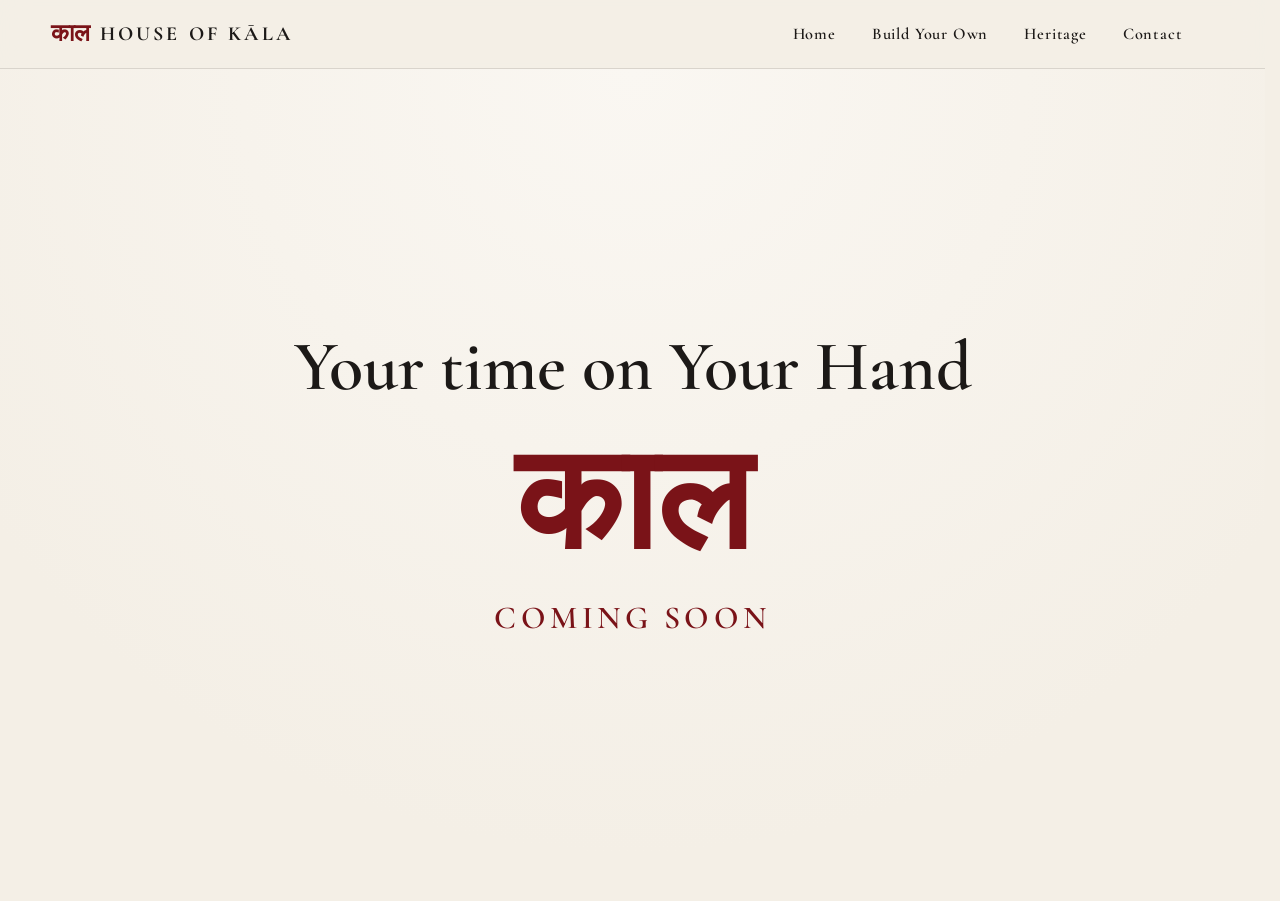
<file: byo.html>
<!DOCTYPE html>
<html lang="en">
<head>
  <meta charset="UTF-8" />
  <meta name="viewport" content="width=device-width, initial-scale=1.0" />
  <title>Build Your Own — House of Kāla</title>
  <!-- Favicon & Mobile Home Screen Icons -->
  <link rel="icon" type="image/jpeg" href="images/favicon.jpg" />
  <!-- Universal Editorial Serif Font: Cormorant Garamond -->
  <link rel="preconnect" href="https://fonts.googleapis.com">
  <link rel="preconnect" href="https://fonts.gstatic.com" crossorigin>
  <link href="https://fonts.googleapis.com/css2?family=Cormorant+Garamond:ital,wght@0,400;0,500;0,600;0,700;1,400;1,600&display=swap" rel="stylesheet">
  <link rel="stylesheet" href="styles.css" />
</head>
<body>

  <!-- Navigation Header -->
  <header class="site-header" id="siteHeader">
    <div class="nav-container">
      <a href="index.html" class="brand-logo">
        <span class="devanagari">काल</span>
        <span class="brand-title">HOUSE OF KĀLA</span>
      </a>

      <nav class="main-nav" aria-label="Primary Navigation">
        <ul class="nav-list">
          <li class="nav-item"><a href="index.html" class="nav-link">Home</a></li>
          <li class="nav-item"><a href="byo.html" class="nav-link" aria-current="page">Build Your Own</a></li>
          <li class="nav-item"><a href="heritage.html" class="nav-link">Heritage</a></li>
          <li class="nav-item"><a href="index.html?contact=inquiry" class="nav-link">Contact</a></li>
        </ul>
      </nav>

      <div class="nav-actions">
        <button type="button" class="mobile-menu-btn" id="mobileMenuBtn" aria-label="Toggle Menu" aria-expanded="false" aria-controls="megaMenu">
          <span></span>
          <span></span>
        </button>
      </div>
    </div>

    <!-- Mobile Navigation Dropdown -->
    <div class="mega-menu" id="megaMenu">
      <div class="mega-menu-inner">
        <div class="mega-col primary-col">
          <span class="mega-label">Navigate</span>
          <ul class="mega-page-list">
            <li><a href="index.html" class="mega-page-link">Home</a></li>
            <li><a href="byo.html" class="mega-page-link" aria-current="page">Build Your Own</a></li>
            <li><a href="heritage.html" class="mega-page-link">Heritage</a></li>
            <li><a href="index.html?contact=inquiry" class="mega-page-link">Contact</a></li>
          </ul>
        </div>
      </div>
    </div>
  </header>

  <div class="menu-backdrop" id="menuBackdrop"></div>

  <!-- Main Build Your Own Statement -->
  <main class="byo-page">
    <h1 class="byo-headline">Your time on Your Hand</h1>
    <div class="byo-hindi-mark" aria-label="Kala in Devanagari">काल</div>
    <p class="byo-coming-soon">Coming Soon</p>
  </main>

  <script src="inquiry.js"></script>
</body>
</html>
</file>
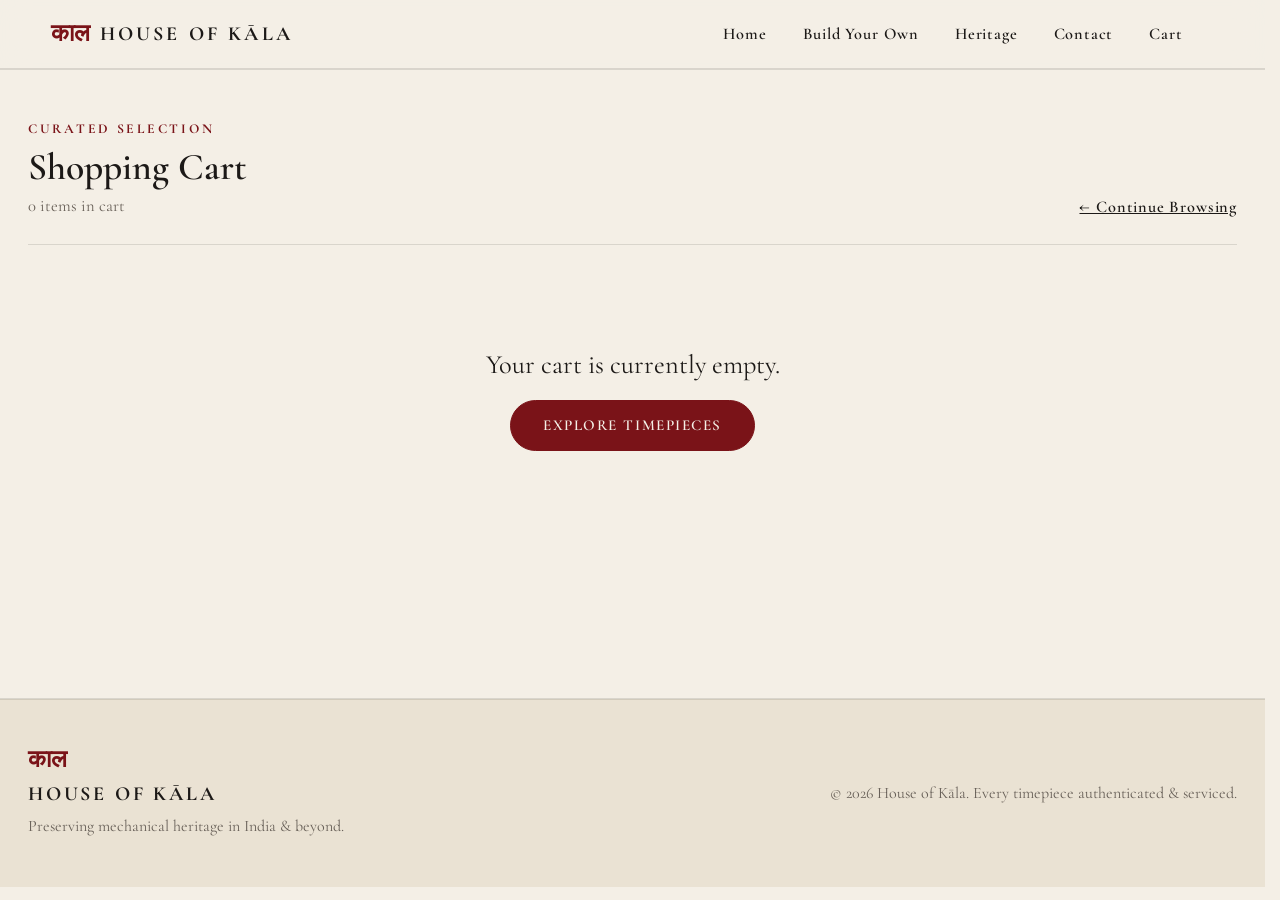
<file: cart.html>
<!DOCTYPE html>
<html lang="en">
<head>
  <meta charset="UTF-8" />
  <meta name="viewport" content="width=device-width, initial-scale=1.0" />
  <title>Your Cart — House of Kāla</title>
  <link rel="icon" type="image/jpeg" href="images/favicon.jpg" />
  <link rel="preconnect" href="https://fonts.googleapis.com">
  <link rel="preconnect" href="https://fonts.gstatic.com" crossorigin>
  <link href="https://fonts.googleapis.com/css2?family=Cormorant+Garamond:ital,wght@0,400;0,500;0,600;0,700;1,400;1,600&display=swap" rel="stylesheet">
  <link rel="stylesheet" href="styles.css" />
</head>
<body>

  <!-- Navigation Header -->
  <header class="site-header" id="siteHeader">
    <div class="nav-container">
      <a href="index.html" class="brand-logo">
        <span class="devanagari">काल</span>
        <span class="brand-title">HOUSE OF KĀLA</span>
      </a>

      <nav class="main-nav" aria-label="Primary Navigation">
        <ul class="nav-list">
          <li class="nav-item"><a href="index.html#catalog" class="nav-link">Home</a></li>
          <li class="nav-item"><a href="byo.html" class="nav-link">Build Your Own</a></li>
          <li class="nav-item"><a href="heritage.html" class="nav-link">Heritage</a></li>
          <li class="nav-item"><button type="button" class="nav-link" onclick="openInquiryModal({ sourceType: 'inquiry' })">Contact</button></li>
          <li class="nav-item">
            <a href="cart.html" class="nav-link active" aria-current="page" id="navCartLink">Cart</a>
          </li>
        </ul>
      </nav>

      <div class="nav-actions">
        <a href="cart.html" class="mobile-cart-pill" id="mobileCartPill" aria-label="View Cart">Cart</a>
        <button type="button" class="mobile-menu-btn" id="mobileMenuBtn" aria-label="Toggle Menu" aria-expanded="false" aria-controls="megaMenu">
          <span></span>
          <span></span>
        </button>
      </div>
    </div>

    <!-- Mobile Navigation Dropdown -->
    <div class="mega-menu" id="megaMenu">
      <div class="mega-menu-inner">
        <div class="mega-col primary-col">
          <span class="mega-label">Navigate</span>
          <ul class="mega-page-list">
            <li><a href="index.html#catalog" class="mega-page-link" onclick="closeMenu()">Archive</a></li>
            <li><a href="byo.html" class="mega-page-link" onclick="closeMenu()">Build Your Own</a></li>
            <li><a href="heritage.html" class="mega-page-link" onclick="closeMenu()">Heritage</a></li>
            <li><button type="button" class="mega-page-link" onclick="closeMenu(); openInquiryModal({ sourceType: 'inquiry' });">Contact</button></li>
          </ul>
        </div>
      </div>
    </div>
  </header>

  <div class="menu-backdrop" id="menuBackdrop"></div>

  <!-- Main Cart Section -->
  <main class="catalog-section cart-main">
    <div class="catalog-header">
      <div>
        <p class="hero-eyebrow cart-eyebrow">CURATED SELECTION</p>
        <h1 class="section-title">Shopping Cart</h1>
        <p class="item-count" id="cartItemSummary">0 items in cart</p>
      </div>
      <div>
        <a href="index.html#catalog" class="nav-link cart-back-link">← Continue Browsing</a>
      </div>
    </div>

    <div id="cartItemsContainer" class="watch-grid"></div>

    <section id="cartSummaryPanel" class="cart-summary-panel" style="display: none;">
      <div class="cart-summary-bar">
        <div>
          <p class="card-meta cart-subtotal-label">Estimated Subtotal (Including Strap Add-Ons)</p>
          <p class="card-price cart-subtotal" id="cartSubtotalDisplay">₹0 • $0</p>
        </div>
        <div class="cart-summary-actions">
          <button type="button" class="nav-link cart-clear-btn" onclick="clearHouseOfKalaCart()">
            Clear Cart
          </button>
          <a href="checkout.html" class="btn-primary">Proceed to Checkout</a>
        </div>
      </div>
    </section>
  </main>

  <!-- SHARED INQUIRY MODAL -->
  <div class="inquiry-modal-backdrop" id="inquiryModalBackdrop" aria-hidden="true">
    <div class="inquiry-modal-card" role="dialog" aria-modal="true" aria-labelledby="inquiryModalTitle">
      <div class="modal-top-bar">
        <button type="button" class="modal-close-btn" id="closeInquiryModalBtn" aria-label="Close contact form">
          <svg viewBox="0 0 24 24" aria-hidden="true">
            <path d="M18 6L6 18M6 6l12 12" />
          </svg>
        </button>
      </div>

      <span class="inquiry-eyebrow" id="inquiryEyebrow">HOUSE OF KĀLA</span>
      <h2 class="inquiry-title" id="inquiryModalTitle">Get in Touch</h2>
      <p class="inquiry-subtitle" id="inquirySubtitle">Share your details and preferred way to connect.</p>

      <form class="inquiry-form" id="inquiryForm">
        <input type="hidden" id="inquirySourceType" name="sourceType" value="inquiry" />
        <input type="hidden" id="inquiryProductId" name="productId" value="" />
        <input type="hidden" id="inquiryProductBrand" name="productBrand" value="" />
        <input type="hidden" id="inquiryProductName" name="productName" value="" />
        <input type="hidden" id="inquiryProductSpecs" name="productSpecs" value="" />

        <div class="inquiry-field">
          <label for="clientName">Name</label>
          <input type="text" id="clientName" name="name" required placeholder="Your full name" />
        </div>

        <div class="inquiry-field">
          <label for="clientEmail">Email</label>
          <input type="email" id="clientEmail" name="email" placeholder="you@example.com" />
        </div>

        <div class="inquiry-field">
          <label for="preferredContact">Preferred Method of Contact</label>
          <select id="preferredContact" name="preferredContact" required>
            <option value="Email">Email</option>
            <option value="Phone Call">Phone Call</option>
            <option value="WhatsApp">WhatsApp</option>
          </select>
        </div>

        <div class="inquiry-field">
          <label for="contactHandle">Phone / WhatsApp Number</label>
          <input type="tel" id="contactHandle" name="phone" placeholder="+91 98765 43210" />
        </div>

        <div class="inquiry-field">
          <label for="clientMessage">Note or Question (Optional)</label>
          <textarea id="clientMessage" name="message" placeholder="Anything else you'd like to share..."></textarea>
        </div>

        <p class="inquiry-error" id="inquiryContactError" role="alert" style="display: none;"></p>

        <button type="submit" class="btn-primary inquiry-submit-btn">Send Inquiry</button>
      </form>

      <div class="inquiry-confirmation" id="inquiryConfirmation" style="display: none;">
        <h3>Inquiry Noted</h3>
        <p id="inquiryConfirmationText">Thank you—we have captured your request and will reach out via your preferred channel.</p>
        <button type="button" class="btn-primary" id="inquiryDoneBtn">Done</button>
      </div>
    </div>
  </div>

  <!-- Footer -->
  <footer class="site-footer">
    <div class="footer-inner">
      <div class="footer-brand">
        <span class="devanagari">काल</span>
        <h3>HOUSE OF KĀLA</h3>
        <p>Preserving mechanical heritage in India &amp; beyond.</p>
      </div>
      <div class="footer-note">
        <p>&copy; 2026 House of Kāla. Every timepiece authenticated &amp; serviced.</p>
      </div>
    </div>
  </footer>

  <script src="cart.js"></script>
  <script src="inquiry.js"></script>
</body>
</html>
</file>
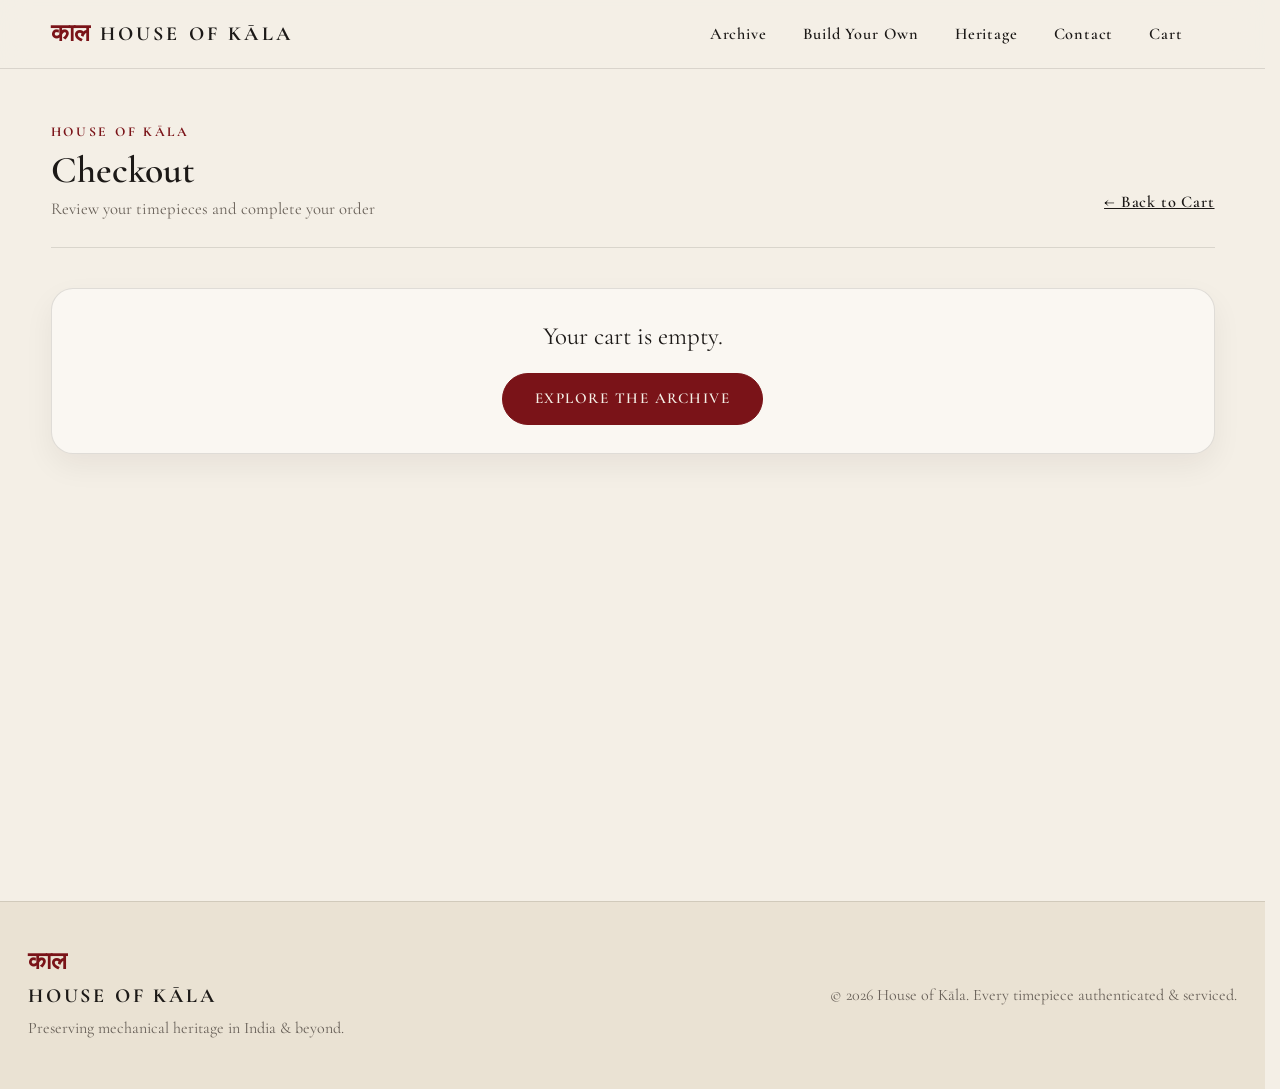
<file: checkout.html>
<!DOCTYPE html>
<html lang="en">
<head>
  <meta charset="UTF-8" />
  <meta name="viewport" content="width=device-width, initial-scale=1.0" />
  <title>Checkout — House of Kāla</title>
  <link rel="icon" type="image/jpeg" href="images/favicon.jpg" />
  <link rel="preconnect" href="https://fonts.googleapis.com">
  <link rel="preconnect" href="https://fonts.gstatic.com" crossorigin>
  <link href="https://fonts.googleapis.com/css2?family=Cormorant+Garamond:ital,wght@0,400;0,500;0,600;0,700;1,400;1,600&display=swap" rel="stylesheet">
  <link rel="stylesheet" href="styles.css" />
  <!-- Razorpay Checkout SDK -->
  <script src="https://checkout.razorpay.com/v1/checkout.js" async></script>
</head>
<body>

  <!-- Navigation Header -->
  <header class="site-header" id="siteHeader">
    <div class="nav-container">
      <a href="index.html" class="brand-logo">
        <span class="devanagari">काल</span>
        <span class="brand-title">HOUSE OF KĀLA</span>
      </a>

      <nav class="main-nav" aria-label="Primary Navigation">
        <ul class="nav-list">
          <li class="nav-item"><a href="index.html#catalog" class="nav-link">Archive</a></li>
          <li class="nav-item"><a href="byo.html" class="nav-link">Build Your Own</a></li>
          <li class="nav-item"><a href="heritage.html" class="nav-link">Heritage</a></li>
          <li class="nav-item"><button type="button" class="nav-link" onclick="openInquiryModal({ sourceType: 'inquiry' })">Contact</button></li>
          <li class="nav-item">
            <a href="cart.html" class="nav-link" id="navCartLink">Cart</a>
          </li>
        </ul>
      </nav>

      <div class="nav-actions">
        <a href="cart.html" class="mobile-cart-pill" id="mobileCartPill" aria-label="View Cart">Cart</a>
        <button type="button" class="mobile-menu-btn" id="mobileMenuBtn" aria-label="Toggle Menu" aria-expanded="false" aria-controls="megaMenu">
          <span></span>
          <span></span>
        </button>
      </div>
    </div>

    <!-- Mobile Navigation Dropdown -->
    <div class="mega-menu" id="megaMenu">
      <div class="mega-menu-inner">
        <div class="mega-col primary-col">
          <span class="mega-label">Navigate</span>
          <ul class="mega-page-list">
            <li><a href="index.html#catalog" class="mega-page-link" onclick="closeMenu()">Archive</a></li>
            <li><a href="cart.html" class="mega-page-link" id="mobileMenuCartLink" onclick="closeMenu()">Cart</a></li>
            <li><a href="byo.html" class="mega-page-link" onclick="closeMenu()">Build Your Own</a></li>
            <li><a href="heritage.html" class="mega-page-link" onclick="closeMenu()">Heritage</a></li>
            <li><button type="button" class="mega-page-link" onclick="closeMenu(); openInquiryModal({ sourceType: 'inquiry' });">Contact</button></li>
          </ul>
        </div>
      </div>
    </div>
  </header>

  <div class="menu-backdrop" id="menuBackdrop"></div>

  <!-- Main Checkout Section -->
  <main class="checkout-main">
    <div class="checkout-header">
      <div>
        <p class="hero-eyebrow checkout-eyebrow">HOUSE OF KĀLA</p>
        <h1 class="checkout-title">Checkout</h1>
        <p class="checkout-subtitle" id="checkoutSubtitle">Review your timepieces and complete your order</p>
      </div>
      <div>
        <a href="cart.html" class="checkout-back-link">← Back to Cart</a>
      </div>
    </div>

    <div id="checkoutEmptyState" class="checkout-panel checkout-empty-state" style="display: none;">
      <p class="checkout-empty-text">Your cart is empty.</p>
      <a href="index.html#catalog" class="btn-primary">Explore The Archive</a>
    </div>

    <div id="checkoutContentGrid" class="checkout-layout">
      <!-- Left: Shipping & Contact Form -->
      <section class="checkout-panel">
        <h2 class="checkout-panel-title">Delivery &amp; Client Details</h2>
        <p class="checkout-panel-subtitle">We confirm dispatch and tracking directly with you after payment.</p>

        <form id="checkoutForm" class="inquiry-form">
          <div class="checkout-form-grid">
            <div class="inquiry-field">
              <label for="checkoutName">Full Name</label>
              <input type="text" id="checkoutName" name="name" required placeholder="Your full name" />
            </div>

            <div class="inquiry-field">
              <label for="checkoutEmail">Email Address</label>
              <input type="email" id="checkoutEmail" name="email" required placeholder="you@example.com" />
            </div>

            <div class="inquiry-field">
              <label for="checkoutPhone">Phone / WhatsApp</label>
              <input type="tel" id="checkoutPhone" name="phone" required placeholder="+91 98765 43210" />
            </div>

            <div class="inquiry-field">
              <label for="checkoutCountry">Country / Region</label>
              <input type="text" id="checkoutCountry" name="country" required value="India" placeholder="Country" />
            </div>

            <div class="inquiry-field checkout-field-full">
              <label for="checkoutAddress">Street Address &amp; Landmark</label>
              <input type="text" id="checkoutAddress" name="address" required placeholder="House / Flat, Street, Area" />
            </div>

            <div class="inquiry-field">
              <label for="checkoutCity">City</label>
              <input type="text" id="checkoutCity" name="city" required placeholder="City" />
            </div>

            <div class="inquiry-field">
              <label for="checkoutPostal">Postal / PIN Code</label>
              <input type="text" id="checkoutPostal" name="postal" required placeholder="PIN / ZIP code" />
            </div>

            <div class="inquiry-field checkout-field-full">
              <label for="checkoutNotes">Wrist Size or Strap Note (Optional)</label>
              <textarea id="checkoutNotes" name="notes" placeholder="Any sizing or delivery instructions..."></textarea>
            </div>
          </div>

          <p class="checkout-status-msg" id="checkoutStatusMsg" role="alert" style="display: none;"></p>

          <button type="submit" class="btn-primary inquiry-submit-btn" id="placeOrderBtn">
            Continue to Payment
          </button>
        </form>
      </section>

      <!-- Right: Order Summary -->
      <aside class="checkout-panel">
        <h2 class="checkout-panel-title">Order Summary</h2>
        <p class="checkout-panel-subtitle" id="checkoutItemCount">0 items</p>

        <div id="checkoutItemsList" class="checkout-items-list"></div>

        <div class="checkout-totals">
          <div class="checkout-total-row">
            <span>Subtotal</span>
            <span id="checkoutSubtotal">₹0 • $0</span>
          </div>
          <div class="checkout-total-row">
            <span>Insured Dispatch</span>
            <span>Included</span>
          </div>
          <div class="checkout-total-row final">
            <span>Total</span>
            <span id="checkoutTotal">₹0 • $0</span>
          </div>
        </div>
      </aside>
    </div>

    <!-- Order Confirmation View -->
    <section id="checkoutSuccessPanel" class="checkout-panel checkout-success-box" style="display: none;">
      <p class="hero-eyebrow checkout-eyebrow">ORDER CONFIRMED</p>
      <h2>Thank You for Your Order</h2>
      <p id="checkoutSuccessDetails" class="checkout-success-details"></p>
      <a href="index.html#catalog" class="btn-primary">Return to Archive</a>
    </section>
  </main>

  <!-- SHARED INQUIRY MODAL -->
  <div class="inquiry-modal-backdrop" id="inquiryModalBackdrop" aria-hidden="true">
    <div class="inquiry-modal-card" role="dialog" aria-modal="true" aria-labelledby="inquiryModalTitle">
      <div class="modal-top-bar">
        <button type="button" class="modal-close-btn" id="closeInquiryModalBtn" aria-label="Close contact form">
          <svg viewBox="0 0 24 24" aria-hidden="true">
            <path d="M18 6L6 18M6 6l12 12" />
          </svg>
        </button>
      </div>

      <span class="inquiry-eyebrow" id="inquiryEyebrow">HOUSE OF KĀLA</span>
      <h2 class="inquiry-title" id="inquiryModalTitle">Get in Touch</h2>
      <p class="inquiry-subtitle" id="inquirySubtitle">Share your details and preferred way to connect.</p>

      <form class="inquiry-form" id="inquiryForm">
        <input type="hidden" id="inquirySourceType" name="sourceType" value="inquiry" />
        <input type="hidden" id="inquiryProductId" name="productId" value="" />
        <input type="hidden" id="inquiryProductBrand" name="productBrand" value="" />
        <input type="hidden" id="inquiryProductName" name="productName" value="" />
        <input type="hidden" id="inquiryProductSpecs" name="productSpecs" value="" />

        <div class="inquiry-field">
          <label for="clientName">Name</label>
          <input type="text" id="clientName" name="name" required placeholder="Your full name" />
        </div>

        <div class="inquiry-field">
          <label for="clientEmail">Email</label>
          <input type="email" id="clientEmail" name="email" placeholder="you@example.com" />
        </div>

        <div class="inquiry-field">
          <label for="preferredContact">Preferred Method of Contact</label>
          <select id="preferredContact" name="preferredContact" required>
            <option value="Email">Email</option>
            <option value="Phone Call">Phone Call</option>
            <option value="WhatsApp">WhatsApp</option>
          </select>
        </div>

        <div class="inquiry-field">
          <label for="contactHandle">Phone / WhatsApp Number</label>
          <input type="tel" id="contactHandle" name="phone" placeholder="+91 98765 43210" />
        </div>

        <div class="inquiry-field">
          <label for="clientMessage">Note or Question (Optional)</label>
          <textarea id="clientMessage" name="message" placeholder="Anything else you'd like to share..."></textarea>
        </div>

        <p class="inquiry-error" id="inquiryContactError" role="alert" style="display: none;"></p>

        <button type="submit" class="btn-primary inquiry-submit-btn">Send Inquiry</button>
      </form>

      <div class="inquiry-confirmation" id="inquiryConfirmation" style="display: none;">
        <h3>Inquiry Noted</h3>
        <p id="inquiryConfirmationText">Thank you—we have captured your request and will reach out via your preferred channel.</p>
        <button type="button" class="btn-primary" id="inquiryDoneBtn">Done</button>
      </div>
    </div>
  </div>

  <!-- Footer -->
  <footer class="site-footer">
    <div class="footer-inner">
      <div class="footer-brand">
        <span class="devanagari">काल</span>
        <h3>HOUSE OF KĀLA</h3>
        <p>Preserving mechanical heritage in India &amp; beyond.</p>
      </div>
      <div class="footer-note">
        <p>&copy; 2026 House of Kāla. Every timepiece authenticated &amp; serviced.</p>
      </div>
    </div>
  </footer>

  <script src="cart.js"></script>
  <script src="inquiry.js"></script>
  <script>
    // Replace with your live/test Razorpay Key ID
    const RAZORPAY_KEY_ID = "rzp_test_YourKeyHere";

    function getCheckoutTotals() {
      const cart = typeof getHouseOfKalaCart === "function" ? getHouseOfKalaCart() : [];
      let totalInr = 0;
      let totalUsd = 0;
      cart.forEach((item) => {
        const qty = Number(item.quantity) || 1;
        totalInr += (Number(item.unitInr) || 0) * qty;
        totalUsd += (Number(item.unitUsd) || 0) * qty;
      });
      return { cart, totalInr, totalUsd };
    }

    function renderCheckoutSummary() {
      if (typeof syncCartCounters === "function") syncCartCounters();

      const { cart, totalInr, totalUsd } = getCheckoutTotals();
      const emptyState = document.getElementById("checkoutEmptyState");
      const contentGrid = document.getElementById("checkoutContentGrid");
      const successPanel = document.getElementById("checkoutSuccessPanel");
      const itemsList = document.getElementById("checkoutItemsList");
      const itemCountEl = document.getElementById("checkoutItemCount");
      const subtotalEl = document.getElementById("checkoutSubtotal");
      const totalEl = document.getElementById("checkoutTotal");

      if (successPanel && successPanel.style.display === "block") return;

      if (!cart.length) {
        if (emptyState) emptyState.style.display = "block";
        if (contentGrid) contentGrid.style.display = "none";
        return;
      }

      if (emptyState) emptyState.style.display = "none";
      if (contentGrid) contentGrid.style.display = "grid";

      const totalQty = typeof getCartTotalCount === "function" ? getCartTotalCount(cart) : cart.length;
      if (itemCountEl) {
        itemCountEl.textContent = `${totalQty} ${totalQty === 1 ? "timepiece" : "timepieces"}`;
      }

      if (itemsList) {
        itemsList.innerHTML = cart
          .map((item) => {
            const qty = Number(item.quantity) || 1;
            const lineInr = (Number(item.unitInr) || 0) * qty;
            const lineUsd = (Number(item.unitUsd) || 0) * qty;
            return `
              <div class="checkout-item-row">
                <img src="${item.image || ""}" alt="${item.name}" class="checkout-item-thumb" />
                <div class="checkout-item-info">
                  <div class="checkout-item-name">${item.name} × ${qty}</div>
                  <div class="checkout-item-meta">${item.brand} • Strap: ${item.strapLabel || "Standard"}</div>
                </div>
                <div class="checkout-item-price">
                  ${typeof formatDualCurrency === "function"
                    ? formatDualCurrency(lineInr, lineUsd)
                    : `₹${lineInr.toLocaleString("en-IN")} • $${lineUsd.toLocaleString("en-US")}`}
                </div>
              </div>
            `;
          })
          .join("");
      }

      const formatted =
        typeof formatDualCurrency === "function"
          ? formatDualCurrency(totalInr, totalUsd)
          : `₹${totalInr.toLocaleString("en-IN")} • $${totalUsd.toLocaleString("en-US")}`;

      if (subtotalEl) subtotalEl.textContent = formatted;
      if (totalEl) totalEl.textContent = formatted;
    }

    function launchBackgroundRazorpay(customerData, totals) {
      const statusEl = document.getElementById("checkoutStatusMsg");
      if (typeof window.Razorpay !== "function") {
        if (statusEl) {
          statusEl.textContent = "Payment gateway is still loading—please try again in a moment.";
          statusEl.style.display = "block";
        }
        return;
      }

      const amountPaise = Math.max(100, Math.round((Number(totals.totalInr) || 0) * 100));

      const options = {
        key: RAZORPAY_KEY_ID,
        amount: amountPaise,
        currency: "INR",
        name: "House of Kāla",
        description: "Vintage & Custom Timepiece Order",
        prefill: {
          name: customerData.name,
          email: customerData.email,
          contact: customerData.phone
        },
        notes: {
          address: `${customerData.address}, ${customerData.city}, ${customerData.postal}, ${customerData.country}`,
          clientNotes: customerData.notes || ""
        },
        theme: {
          color: "#7A1318"
        },
        handler: function (response) {
          const paymentId = (response && response.razorpay_payment_id) || "CONFIRMED";
          if (typeof clearHouseOfKalaCart === "function") {
            clearHouseOfKalaCart();
          }
          const contentGrid = document.getElementById("checkoutContentGrid");
          const successPanel = document.getElementById("checkoutSuccessPanel");
          const successDetails = document.getElementById("checkoutSuccessDetails");

          if (contentGrid) contentGrid.style.display = "none";
          if (successPanel) successPanel.style.display = "block";
          if (successDetails) {
            successDetails.textContent = `Thank you, ${customerData.name}. Your payment reference is ${paymentId}. We will send dispatch details to ${customerData.email}.`;
          }
        },
        modal: {
          ondismiss: function () {
            if (statusEl) {
              statusEl.textContent = "Payment window closed before completion. Your cart is still saved.";
              statusEl.style.display = "block";
            }
          }
        }
      };

      const rzpInstance = new window.Razorpay(options);
      rzpInstance.open();
    }

    document.addEventListener("DOMContentLoaded", () => {
      renderCheckoutSummary();

      const form = document.getElementById("checkoutForm");
      if (form) {
        form.addEventListener("submit", (e) => {
          e.preventDefault();
          const statusEl = document.getElementById("checkoutStatusMsg");
          if (statusEl) statusEl.style.display = "none";

          const totals = getCheckoutTotals();
          if (!totals.cart.length) {
            if (statusEl) {
              statusEl.textContent = "Your cart is empty.";
              statusEl.style.display = "block";
            }
            return;
          }

          const customerData = {
            name: document.getElementById("checkoutName").value.trim(),
            email: document.getElementById("checkoutEmail").value.trim(),
            phone: document.getElementById("checkoutPhone").value.trim(),
            country: document.getElementById("checkoutCountry").value.trim(),
            address: document.getElementById("checkoutAddress").value.trim(),
            city: document.getElementById("checkoutCity").value.trim(),
            postal: document.getElementById("checkoutPostal").value.trim(),
            notes: document.getElementById("checkoutNotes").value.trim()
          };

          launchBackgroundRazorpay(customerData, totals);
        });
      }
    });
  </script>
</body>
</html>
</file>
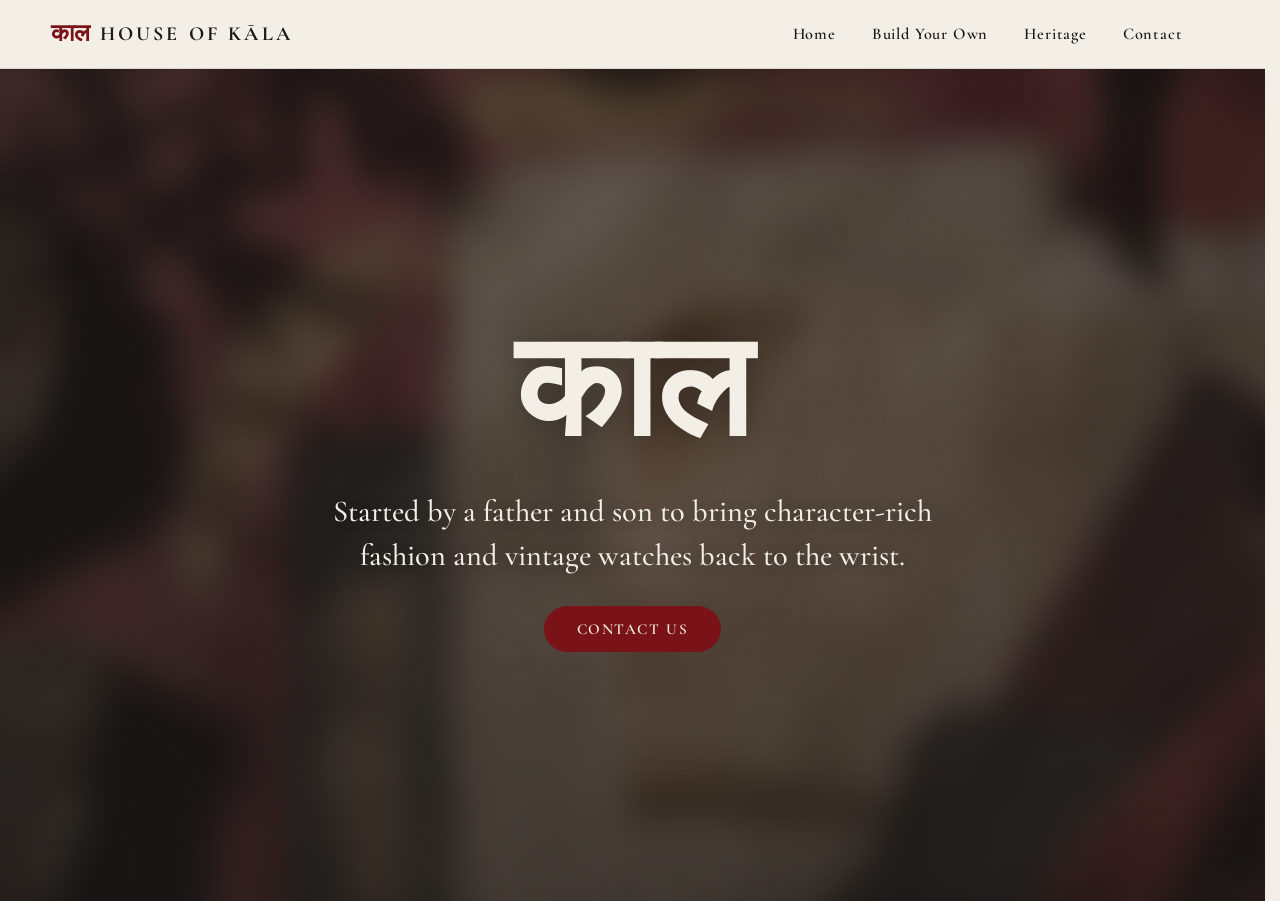
<file: heritage.html>
<!DOCTYPE html>
<html lang="en">
<head>
  <meta charset="UTF-8" />
  <meta name="viewport" content="width=device-width, initial-scale=1.0" />
  <title>Heritage — House of Kāla</title>
  <!-- Favicon & Mobile Home Screen Icons -->
  <link rel="icon" type="image/jpeg" href="images/favicon.jpg" />
  <!-- Universal Editorial Serif Font: Cormorant Garamond -->
  <link rel="preconnect" href="https://fonts.googleapis.com">
  <link rel="preconnect" href="https://fonts.gstatic.com" crossorigin>
  <link href="https://fonts.googleapis.com/css2?family=Cormorant+Garamond:ital,wght@0,400;0,500;0,600;0,700;1,400;1,600&display=swap" rel="stylesheet">
  <link rel="stylesheet" href="styles.css" />
</head>
<body>

  <!-- Navigation Header -->
  <header class="site-header" id="siteHeader">
    <div class="nav-container">
      <a href="index.html" class="brand-logo">
        <span class="devanagari">काल</span>
        <span class="brand-title">HOUSE OF KĀLA</span>
      </a>

      <nav class="main-nav" aria-label="Primary Navigation">
        <ul class="nav-list">
          <li class="nav-item"><a href="index.html" class="nav-link">Home</a></li>
          <li class="nav-item"><a href="byo.html" class="nav-link">Build Your Own</a></li>
          <li class="nav-item"><a href="heritage.html" class="nav-link" aria-current="page">Heritage</a></li>
          <li class="nav-item"><button type="button" class="nav-link" onclick="openInquiryModal({ sourceType: 'inquiry' })">Contact</button></li>
        </ul>
      </nav>

      <div class="nav-actions">
        <button type="button" class="mobile-menu-btn" id="mobileMenuBtn" aria-label="Toggle Menu" aria-expanded="false" aria-controls="megaMenu">
          <span></span>
          <span></span>
        </button>
      </div>
    </div>

    <!-- Mobile Navigation Dropdown -->
    <div class="mega-menu" id="megaMenu">
      <div class="mega-menu-inner">
        <div class="mega-col primary-col">
          <span class="mega-label">Navigate</span>
          <ul class="mega-page-list">
            <li><a href="index.html" class="mega-page-link">Home</a></li>
            <li><a href="byo.html" class="mega-page-link">Build Your Own</a></li>
            <li><a href="heritage.html" class="mega-page-link" aria-current="page">Heritage</a></li>
            <li><button type="button" class="mega-page-link" onclick="if (typeof closeMenu === 'function') closeMenu(); openInquiryModal({ sourceType: 'inquiry' });">Contact</button></li>
          </ul>
        </div>
      </div>
    </div>
  </header>

  <div class="menu-backdrop" id="menuBackdrop"></div>

  <!-- Heritage Art Wall -->
  <main class="heritage-wall">
    <div class="heritage-content">
      <div class="byo-hindi-mark heritage-hindi-mark" aria-label="Kala in Devanagari">काल</div>
      <p class="heritage-story">
        Started by a father and son to bring character-rich fashion and vintage watches back to the wrist.
      </p>
      <button type="button" class="btn-primary heritage-contact-btn" onclick="openInquiryModal({ sourceType: 'inquiry' })">
        Contact Us
      </button>
    </div>
  </main>

  <!-- SHARED INQUIRY MODAL -->
  <div class="inquiry-modal-backdrop" id="inquiryModalBackdrop" aria-hidden="true">
    <div class="inquiry-modal-card" role="dialog" aria-modal="true" aria-labelledby="inquiryModalTitle">
      <div class="modal-top-bar">
        <button type="button" class="modal-close-btn" id="closeInquiryModalBtn" aria-label="Close contact form">
          <svg viewBox="0 0 24 24" aria-hidden="true">
            <path d="M18 6L6 18M6 6l12 12" />
          </svg>
        </button>
      </div>

      <span class="inquiry-eyebrow" id="inquiryEyebrow">HOUSE OF KĀLA</span>
      <h2 class="inquiry-title" id="inquiryModalTitle">Get in Touch</h2>
      <p class="inquiry-subtitle" id="inquirySubtitle">Share your details and preferred way to connect.</p>

      <form class="inquiry-form" id="inquiryForm">
        <input type="hidden" id="inquirySourceType" name="sourceType" value="inquiry" />
        <input type="hidden" id="inquiryProductId" name="productId" value="" />
        <input type="hidden" id="inquiryProductBrand" name="productBrand" value="" />
        <input type="hidden" id="inquiryProductName" name="productName" value="" />
        <input type="hidden" id="inquiryProductSpecs" name="productSpecs" value="" />

        <div class="inquiry-field">
          <label for="clientName">Name</label>
          <input type="text" id="clientName" name="name" required placeholder="Your full name" />
        </div>

        <div class="inquiry-field">
          <label for="clientEmail">Email</label>
          <input type="email" id="clientEmail" name="email" placeholder="you@example.com" />
        </div>

        <div class="inquiry-field">
          <label for="preferredContact">Preferred Method of Contact</label>
          <select id="preferredContact" name="preferredContact" required>
            <option value="Email">Email</option>
            <option value="Phone Call">Phone Call</option>
            <option value="WhatsApp">WhatsApp</option>
          </select>
        </div>

        <div class="inquiry-field">
          <label for="contactHandle">Phone / WhatsApp Number</label>
          <input type="tel" id="contactHandle" name="phone" placeholder="+91 98765 43210" />
        </div>

        <div class="inquiry-field">
          <label for="clientMessage">Note or Question (Optional)</label>
          <textarea id="clientMessage" name="message" placeholder="Anything else you'd like to share..."></textarea>
        </div>

        <p class="inquiry-error" id="inquiryContactError" role="alert" style="display: none;"></p>

        <button type="submit" class="btn-primary inquiry-submit-btn">Send Inquiry</button>
      </form>

      <div class="inquiry-confirmation" id="inquiryConfirmation" style="display: none;">
        <h3>Inquiry Noted</h3>
        <p id="inquiryConfirmationText">Thank you—we have captured your request and will reach out via your preferred channel.</p>
        <button type="button" class="btn-primary" id="inquiryDoneBtn">Done</button>
      </div>
    </div>
  </div>

  <script src="inquiry.js"></script>
</body>
</html>
</file>
<file: styles.css>
/* =========================================
   HOUSE OF KĀLA — DESIGN TOKENS
   ========================================= */
:root {
  --bg-beige: #F4EFE6;
  --bg-beige-dark: #EAE2D3;
  --bg-card: #FAF7F2;
  --crimson: #7A1318;
  --crimson-hover: #5C0D11;
  --ink-primary: #1C1917;
  --ink-muted: #686058;
  --border-subtle: rgba(28, 25, 23, 0.12);
  --gold-accent: #9E7B4F;

  --header-height: 68px;
  --container-max: 1220px;
  --font-universal: 'Cormorant Garamond', Georgia, serif;
}

*,
*::before,
*::after {
  box-sizing: border-box;
  margin: 0;
  padding: 0;
  font-family: var(--font-universal);
}

html {
  scroll-behavior: smooth;
  scrollbar-gutter: stable;
  -webkit-text-size-adjust: 100%;
}

body {
  background-color: var(--bg-beige);
  color: var(--ink-primary);
  font-family: var(--font-universal);
  font-size: 17px;
  line-height: 1.55;
  -webkit-font-smoothing: antialiased;
  overflow-x: clip;
}

button,
select,
input,
textarea {
  font-family: var(--font-universal);
}

@media (max-width: 860px) {
  input,
  select,
  textarea {
    font-size: 16px !important;
  }
}

.icon-btn-svg {
  width: 16px;
  height: 16px;
  stroke: currentColor;
  stroke-width: 2;
  stroke-linecap: round;
  stroke-linejoin: round;
  fill: none;
  display: block;
}

/* =========================================
   HEADER & NAVIGATION
   ========================================= */
.site-header {
  position: sticky;
  top: 0;
  z-index: 1000;
  width: 100%;
  background-color: rgba(244, 239, 230, 0.92);
  backdrop-filter: blur(14px);
  -webkit-backdrop-filter: blur(14px);
  border-bottom: 1px solid var(--border-subtle);
  transition: background-color 0.3s ease;
}

.site-header.menu-open {
  background-color: var(--bg-beige);
}

.nav-container {
  max-width: var(--container-max);
  width: 100%;
  margin: 0 auto;
  padding: 0 28px;
  height: var(--header-height);
  display: grid;
  grid-template-columns: 1fr auto auto;
  align-items: center;
  gap: 32px;
}

.brand-logo {
  justify-self: start;
  text-decoration: none;
  color: var(--ink-primary);
  display: inline-flex;
  align-items: center;
  gap: 10px;
  flex-shrink: 0;
}

.devanagari {
  font-size: 1.5rem;
  color: var(--crimson);
  font-weight: 600;
  line-height: 1;
}

.brand-title {
  font-size: 1.25rem;
  font-weight: 700;
  letter-spacing: 0.16em;
  white-space: nowrap;
}

.main-nav {
  justify-self: end;
}

.nav-list {
  display: flex;
  list-style: none;
  gap: 36px;
  align-items: center;
}

.nav-link {
  background: none;
  border: none;
  font-size: 1.02rem;
  font-weight: 600;
  letter-spacing: 0.05em;
  color: var(--ink-primary);
  text-decoration: none;
  cursor: pointer;
  padding: 22px 0;
  white-space: nowrap;
  transition: color 0.2s ease;
}

.nav-link:hover,
.site-header.menu-open .nav-link {
  color: var(--crimson);
}

.chevron {
  font-size: 0.8rem;
  margin-left: 3px;
}

.nav-actions {
  justify-self: end;
  display: flex;
  align-items: center;
  gap: 12px;
  flex-shrink: 0;
  min-width: 0;
}

.mobile-cart-pill {
  display: none;
  text-decoration: none;
  background-color: var(--crimson);
  color: var(--bg-beige);
  font-size: 0.85rem;
  font-weight: 700;
  letter-spacing: 0.08em;
  text-transform: uppercase;
  padding: 6px 13px;
  border-radius: 999px;
  white-space: nowrap;
}

.active-brand-badge {
  display: inline-flex;
  align-items: center;
  gap: 6px;
  background-color: var(--crimson);
  color: var(--bg-beige);
  font-size: 0.9rem;
  font-weight: 600;
  letter-spacing: 0.04em;
  padding: 4px 10px 4px 12px;
  border-radius: 20px;
}

.active-brand-badge button {
  background: none;
  border: none;
  color: var(--bg-beige);
  width: 22px;
  height: 22px;
  border-radius: 50%;
  display: grid;
  place-items: center;
  cursor: pointer;
}

.active-brand-badge button svg {
  width: 12px;
  height: 12px;
  stroke: currentColor;
  stroke-width: 2.2;
  stroke-linecap: round;
  fill: none;
}

.mobile-menu-btn {
  display: none;
  flex-direction: column;
  justify-content: center;
  align-items: center;
  gap: 5px;
  width: 40px;
  height: 40px;
  padding: 10px;
  background: none;
  border: none;
  cursor: pointer;
  -webkit-tap-highlight-color: transparent;
}

.mobile-menu-btn span {
  display: block;
  width: 100%;
  height: 1.5px;
  background-color: var(--ink-primary);
}

/* =========================================
   MEGA MENU DROPDOWN
   ========================================= */
.mega-menu {
  position: absolute;
  top: 100%;
  left: 0;
  width: 100%;
  background-color: var(--bg-beige);
  border-bottom: 1px solid var(--border-subtle);
  max-height: 0;
  overflow: hidden;
  opacity: 0;
  visibility: hidden;
  transition: max-height 0.32s cubic-bezier(0.16, 1, 0.3, 1),
              opacity 0.25s ease,
              visibility 0.25s ease;
}

.site-header.menu-open .mega-menu {
  max-height: 640px;
  opacity: 1;
  visibility: visible;
}

.mega-menu-inner {
  max-width: 1040px;
  margin: 0 auto;
  padding: 36px 28px 48px;
  display: grid;
  grid-template-columns: 1.6fr 1fr 1fr;
  gap: 48px;
}

.mega-label {
  display: block;
  font-size: 0.82rem;
  font-weight: 700;
  text-transform: uppercase;
  letter-spacing: 0.14em;
  color: var(--ink-muted);
  margin-bottom: 16px;
}

.mega-primary-list,
.mega-page-list {
  list-style: none;
  display: flex;
  flex-direction: column;
  gap: 8px;
}

.mega-primary-list button,
.mega-page-link {
  background: none;
  border: none;
  text-decoration: none;
  font-size: 1.85rem;
  font-weight: 600;
  color: var(--ink-primary);
  text-align: left;
  cursor: pointer;
  display: inline-block;
  padding: 4px 0;
  transition: color 0.2s ease, transform 0.2s ease;
}

.mega-primary-list button:hover,
.mega-page-link:hover {
  color: var(--crimson);
  transform: translateX(4px);
}

.mobile-pages-col {
  display: none;
}

.menu-backdrop {
  position: fixed;
  inset: 0;
  background: rgba(28, 25, 23, 0.22);
  backdrop-filter: blur(6px);
  -webkit-backdrop-filter: blur(6px);
  z-index: 900;
  opacity: 0;
  pointer-events: none;
  transition: opacity 0.3s ease;
}

.menu-backdrop.active {
  opacity: 1;
  pointer-events: auto;
}

/* =========================================
   HERO SECTION
   ========================================= */
.hero {
  position: relative;
  padding: 88px 28px 76px;
  text-align: center;
  border-bottom: 1px solid var(--border-subtle);
  background-color: #2A1215;
  overflow: hidden;
}

.hero::before {
  content: "";
  position: absolute;
  inset: 0;
  background-image: url("./images/b.jpeg");
  background-size: cover;
  background-position: center;
  background-repeat: no-repeat;
  filter: blur(16px) saturate(1.06);
  transform: scale(1.12);
  will-change: transform, filter;
  z-index: 0;
}

.hero::after {
  content: "";
  position: absolute;
  inset: 0;
  background: radial-gradient(
      circle at center,
      rgba(28, 25, 23, 0.34) 0%,
      rgba(28, 25, 23, 0.64) 100%
    ),
    linear-gradient(
      to bottom,
      rgba(28, 25, 23, 0.32),
      rgba(28, 25, 23, 0.56)
    );
  z-index: 1;
}

.hero-content {
  position: relative;
  z-index: 2;
  max-width: 680px;
  margin: 0 auto;
}

.hero-eyebrow {
  font-size: 0.85rem;
  letter-spacing: 0.2em;
  color: var(--bg-beige);
  font-weight: 700;
  margin-bottom: 16px;
  text-shadow: 0 1px 14px rgba(0, 0, 0, 0.28);
}

.hero-title {
  font-size: clamp(2.6rem, 5.2vw, 4.2rem);
  font-weight: 600;
  line-height: 1.1;
  margin-bottom: 18px;
  color: var(--bg-beige);
  text-shadow: 0 2px 24px rgba(0, 0, 0, 0.25);
}

.hero-subtitle {
  font-size: 1.2rem;
  font-weight: 500;
  color: var(--bg-beige);
  max-width: 540px;
  margin: 0 auto 32px;
  text-shadow: 0 1px 16px rgba(0, 0, 0, 0.22);
}

.btn-primary {
  display: inline-block;
  background-color: var(--crimson);
  color: var(--bg-beige);
  border: 1px solid var(--crimson);
  text-decoration: none;
  font-size: 0.95rem;
  font-weight: 600;
  letter-spacing: 0.1em;
  text-transform: uppercase;
  padding: 13px 32px;
  border-radius: 999px;
  cursor: pointer;
  -webkit-tap-highlight-color: transparent;
  transition: background-color 0.25s ease, color 0.25s ease, border-color 0.25s ease;
}

.btn-primary:hover {
  background-color: var(--crimson-hover);
  border-color: var(--crimson-hover);
}

/* =========================================
   HOMEPAGE CATALOG SECTION (BEIGE STAGE)
   ========================================= */
.catalog-section {
  width: 100%;
  max-width: none;
  margin: 0;
  padding: 56px 28px 96px;
  background-color: var(--bg-beige);
  color: var(--ink-primary);
  border-top: 1px solid var(--border-subtle);
  border-bottom: 1px solid var(--border-subtle);
}

.catalog-header,
.watch-grid {
  max-width: var(--container-max);
  margin-left: auto;
  margin-right: auto;
}

.catalog-header {
  display: flex;
  flex-wrap: wrap;
  justify-content: space-between;
  align-items: flex-end;
  gap: 24px;
  padding-bottom: 24px;
  margin-bottom: 40px;
  border-bottom: 1px solid var(--border-subtle);
}

.section-title {
  font-size: 2.35rem;
  font-weight: 600;
  line-height: 1.2;
  color: var(--ink-primary);
}

.item-count {
  font-size: 1.04rem;
  color: var(--ink-muted);
  margin-top: 4px;
}

.utility-filters {
  display: flex;
  flex-wrap: wrap;
  gap: 16px;
}

.filter-group {
  display: flex;
  flex-direction: column;
  gap: 6px;
}

.filter-group label {
  font-size: 0.78rem;
  text-transform: uppercase;
  letter-spacing: 0.12em;
  color: var(--ink-muted);
  font-weight: 700;
}

.filter-group select {
  appearance: none;
  -webkit-appearance: none;
  background-color: var(--bg-card);
  border: 1px solid var(--border-subtle);
  color: var(--ink-primary);
  font-size: 1rem;
  font-weight: 700;
  padding: 10px 38px 10px 16px;
  border-radius: 999px;
  cursor: pointer;
  box-shadow: 0 4px 14px rgba(28, 25, 23, 0.06);
  background-image: url("data:image/svg+xml,%3Csvg xmlns='http://www.w3.org/2000/svg' width='12' height='12' viewBox='0 0 24 24' fill='none' stroke='%231C1917' stroke-width='2'%3E%3Cpolyline points='6 9 12 15 18 9'%3E%3C/polyline%3E%3C/svg%3E");
  background-repeat: no-repeat;
  background-position: right 14px center;
  transition: border-color 0.2s ease, background-color 0.2s ease;
}

.filter-group select:hover,
.filter-group select:focus {
  outline: none;
  border-color: var(--crimson);
  background-color: #FFFFFF;
}

/* =========================================
   CART PAGE LAYOUT & CONTROLS
   ========================================= */
.cart-main {
  padding-top: 48px;
  min-height: 70vh;
}

.cart-eyebrow {
  margin-bottom: 6px;
  color: var(--crimson);
  text-shadow: none;
}

.cart-back-link {
  text-decoration: underline;
  padding: 8px 0;
}

.cart-summary-panel {
  max-width: var(--container-max);
  margin: 40px auto 0;
  padding: 24px 28px;
  background-color: var(--bg-card);
  border: 1px solid var(--border-subtle);
  border-radius: 22px;
  box-shadow: 0 12px 30px rgba(28, 25, 23, 0.06);
}

.cart-summary-bar {
  display: flex;
  flex-wrap: wrap;
  justify-content: space-between;
  align-items: center;
  gap: 20px;
}

.cart-subtotal-label {
  margin-bottom: 4px;
}

.cart-subtotal {
  font-size: 1.65rem;
}

.cart-summary-actions {
  display: flex;
  flex-wrap: wrap;
  gap: 14px;
  align-items: center;
}

.cart-clear-btn {
  text-decoration: underline;
  padding: 8px 4px;
}

.cart-item-actions {
  display: flex;
  flex-wrap: wrap;
  align-items: center;
  justify-content: space-between;
  gap: 10px;
  margin-top: 12px;
  width: 100%;
}

.cart-qty-controls {
  display: inline-flex;
  align-items: center;
  gap: 8px;
}

.cart-qty-btn {
  padding: 4px 12px;
  font-size: 0.9rem;
}

.cart-qty-value {
  font-weight: 700;
  min-width: 18px;
  text-align: center;
}

.cart-remove-btn {
  text-decoration: underline;
  padding: 4px 0;
  font-size: 0.92rem;
}

/* =========================================
   CHECKOUT PAGE (BEIGE & INVERTED INK)
   ========================================= */
.checkout-main {
  max-width: var(--container-max);
  margin: 0 auto;
  padding: 52px 28px 92px;
  min-height: calc(100dvh - var(--header-height));
  background-color: var(--bg-beige);
  color: var(--ink-primary);
}

.checkout-header {
  display: flex;
  flex-wrap: wrap;
  justify-content: space-between;
  align-items: flex-end;
  gap: 24px;
  padding-bottom: 24px;
  margin-bottom: 40px;
  border-bottom: 1px solid var(--border-subtle);
}

.checkout-eyebrow {
  color: var(--crimson);
  margin-bottom: 6px;
  text-shadow: none;
}

.checkout-title {
  font-size: 2.35rem;
  font-weight: 600;
  line-height: 1.2;
  color: var(--ink-primary);
}

.checkout-subtitle {
  font-size: 1.04rem;
  color: var(--ink-muted);
  margin-top: 4px;
}

.checkout-back-link {
  display: inline-block;
  font-size: 1.02rem;
  font-weight: 600;
  letter-spacing: 0.05em;
  color: var(--ink-primary);
  text-decoration: underline;
  padding: 8px 0;
  transition: color 0.2s ease;
}

.checkout-back-link:hover {
  color: var(--crimson);
}

.checkout-empty-state {
  text-align: center;
  padding: 56px 24px;
}

.checkout-empty-text {
  font-size: 1.55rem;
  color: var(--ink-primary);
  margin-bottom: 18px;
}

.checkout-layout {
  display: grid;
  grid-template-columns: 1.35fr 0.9fr;
  gap: 28px;
  align-items: start;
}

.checkout-panel {
  background-color: var(--bg-card);
  color: var(--ink-primary);
  border: 1px solid var(--border-subtle);
  border-radius: 22px;
  padding: 28px;
  box-shadow: 0 12px 30px rgba(28, 25, 23, 0.06);
}

.checkout-panel-title {
  font-size: 1.65rem;
  font-weight: 600;
  line-height: 1.2;
  color: var(--ink-primary);
  margin-bottom: 4px;
}

.checkout-panel-subtitle {
  font-size: 1rem;
  color: var(--ink-muted);
  margin-bottom: 20px;
}

.checkout-panel .inquiry-field label {
  color: var(--ink-primary);
}

.checkout-panel .inquiry-field input,
.checkout-panel .inquiry-field select,
.checkout-panel .inquiry-field textarea {
  background-color: var(--bg-beige);
  color: var(--ink-primary);
  border-color: var(--border-subtle);
}

.checkout-panel .inquiry-field input::placeholder,
.checkout-panel .inquiry-field textarea::placeholder {
  color: var(--ink-muted);
}

.checkout-form-grid {
  display: grid;
  grid-template-columns: repeat(2, minmax(0, 1fr));
  gap: 14px 16px;
}

.checkout-field-full {
  grid-column: 1 / -1;
}

.checkout-status-msg {
  color: var(--crimson);
  font-size: 0.98rem;
  font-weight: 600;
  margin-top: 4px;
}

.checkout-items-list {
  display: flex;
  flex-direction: column;
  gap: 14px;
  padding-bottom: 18px;
  border-bottom: 1px solid var(--border-subtle);
}

.checkout-item-row {
  display: grid;
  grid-template-columns: 56px 1fr auto;
  gap: 12px;
  align-items: center;
}

.checkout-item-thumb {
  width: 56px;
  height: 70px;
  object-fit: cover;
  border-radius: 10px;
  background-color: var(--bg-beige);
  border: 1px solid var(--border-subtle);
}

.checkout-item-info {
  min-width: 0;
}

.checkout-item-name {
  font-size: 1.12rem;
  font-weight: 700;
  color: var(--ink-primary);
  line-height: 1.2;
}

.checkout-item-meta {
  font-size: 0.92rem;
  color: var(--ink-muted);
  margin-top: 2px;
}

.checkout-item-price {
  font-size: 1.05rem;
  font-weight: 700;
  color: var(--ink-primary);
  white-space: nowrap;
}

.checkout-totals {
  display: flex;
  flex-direction: column;
  gap: 10px;
  padding-top: 16px;
}

.checkout-total-row {
  display: flex;
  justify-content: space-between;
  align-items: baseline;
  gap: 12px;
  font-size: 1.05rem;
  color: var(--ink-muted);
}

.checkout-total-row.final {
  padding-top: 12px;
  margin-top: 4px;
  border-top: 1px solid var(--border-subtle);
  font-size: 1.35rem;
  font-weight: 700;
  color: var(--ink-primary);
}

.checkout-success-box {
  max-width: 640px;
  margin: 24px auto 0;
  text-align: center;
  padding: 40px 28px;
}

.checkout-success-box h2 {
  font-size: 2.1rem;
  font-weight: 600;
  color: var(--ink-primary);
  margin-bottom: 10px;
}

.checkout-success-details {
  font-size: 1.08rem;
  color: var(--ink-muted);
  margin-bottom: 24px;
}

/* =========================================
   CATALOG PRODUCT CARDS (BEIGE)
   ========================================= */
.watch-grid {
  display: grid;
  grid-template-columns: repeat(auto-fill, minmax(290px, 330px));
  justify-content: center;
  gap: 32px;
}

.watch-card {
  position: relative;
  background-color: var(--bg-card);
  color: var(--ink-primary);
  border-radius: 22px;
  padding: 16px 16px 22px;
  display: flex;
  flex-direction: column;
  align-items: center;
  text-align: center;
  cursor: pointer;
  -webkit-tap-highlight-color: transparent;
  box-shadow: 0 12px 30px rgba(28, 25, 23, 0.08);
  border: 1px solid rgba(28, 25, 23, 0.08);
  transition: box-shadow 0.25s ease, border-color 0.25s ease, transform 0.25s ease;
}

.watch-card:hover {
  transform: translateY(-2px);
  border-color: var(--crimson);
  box-shadow:
    0 0 22px rgba(122, 19, 24, 0.14),
    0 16px 34px rgba(28, 25, 23, 0.12);
}

.card-eyebrow {
  font-size: 0.76rem;
  font-weight: 700;
  letter-spacing: 0.14em;
  text-transform: uppercase;
  color: var(--crimson);
  margin-bottom: 10px;
}

.card-media-stage {
  position: relative;
  width: 100%;
  aspect-ratio: 4 / 5;
  border-radius: 16px;
  background-color: var(--bg-beige);
  display: flex;
  align-items: center;
  justify-content: center;
  overflow: hidden;
  margin-bottom: 16px;
}

.sold-out-banner {
  position: absolute;
  left: 0;
  right: 0;
  bottom: 0;
  z-index: 2;
  background-color: rgba(122, 19, 24, 0.94);
  color: var(--bg-beige);
  font-size: 0.8rem;
  font-weight: 700;
  letter-spacing: 0.18em;
  text-transform: uppercase;
  padding: 9px 12px;
  text-align: center;
  backdrop-filter: blur(4px);
  -webkit-backdrop-filter: blur(4px);
  border-top: 1px solid rgba(250, 247, 242, 0.22);
}

.watch-card.is-sold-out .card-media-stage img {
  filter: brightness(0.84) saturate(0.85);
}

.watch-card.is-sold-out .card-price {
  color: var(--ink-muted);
  text-decoration: line-through;
  text-decoration-color: rgba(122, 19, 24, 0.6);
  text-decoration-thickness: 1.5px;
}

.card-media-stage img {
  width: 100%;
  height: 100%;
  object-fit: cover;
  object-position: center center;
  display: block;
  user-select: none;
  -webkit-user-drag: none;
}

.card-title {
  font-size: 1.5rem;
  font-weight: 600;
  line-height: 1.18;
  color: var(--ink-primary);
  margin-bottom: 4px;
}

.card-meta {
  font-size: 0.98rem;
  color: var(--ink-muted);
  margin-bottom: 10px;
}

.card-price {
  font-size: 1.2rem;
  font-weight: 700;
  color: var(--ink-primary);
  margin-top: auto;
}

.card-thumb-strip {
  display: flex;
  flex-wrap: wrap;
  justify-content: center;
  gap: 6px;
  margin: 2px auto 10px;
  max-width: 100%;
}

.card-thumb-btn {
  width: 34px;
  height: 34px;
  padding: 0;
  border-radius: 8px;
  border: 1px solid var(--border-subtle);
  background-color: var(--bg-beige);
  overflow: hidden;
  cursor: pointer;
  -webkit-tap-highlight-color: transparent;
  transition: transform 0.2s ease, border-color 0.2s ease, box-shadow 0.2s ease;
}

.card-thumb-btn:hover,
.card-thumb-btn:focus-visible {
  transform: translateY(-2px) scale(1.08);
  border-color: var(--crimson);
  box-shadow: 0 4px 12px rgba(122, 19, 24, 0.22);
  outline: none;
}

.card-thumb-btn img {
  width: 100%;
  height: 100%;
  object-fit: cover;
  display: block;
  pointer-events: none;
}

/* =========================================
   OPENED PRODUCT MODAL (BEIGE CARD)
   ========================================= */
.product-modal-backdrop {
  position: fixed;
  inset: 0;
  z-index: 1200;
  background: rgba(28, 25, 23, 0.48);
  backdrop-filter: blur(8px);
  -webkit-backdrop-filter: blur(8px);
  display: none;
  align-items: center;
  justify-content: center;
  padding: 12px 18px;
  overflow-y: auto;
  overscroll-behavior: contain;
}

.product-modal-backdrop.open {
  display: flex;
}

.product-modal-card {
  position: relative;
  width: 100%;
  max-width: 1180px;
  max-height: 96dvh;
  overflow: hidden;
  background-color: var(--bg-card);
  color: var(--ink-primary);
  border: 1px solid rgba(28, 25, 23, 0.12);
  border-radius: 24px;
  padding: 12px 34px 16px;
  box-shadow: 0 28px 70px rgba(28, 25, 23, 0.28);
  animation: modalFadeUp 0.28s cubic-bezier(0.16, 1, 0.3, 1);
}

@keyframes modalFadeUp {
  from {
    opacity: 0;
    transform: translateY(14px) scale(0.98);
  }
  to {
    opacity: 1;
    transform: translateY(0) scale(1);
  }
}

.modal-top-bar {
  display: flex;
  justify-content: flex-end;
  align-items: center;
  width: 100%;
  margin-bottom: 2px;
}

.modal-close-btn {
  flex-shrink: 0;
  width: 36px;
  height: 36px;
  padding: 0;
  border-radius: 50%;
  border: none;
  background-color: var(--bg-beige-dark);
  color: var(--ink-primary);
  cursor: pointer;
  display: grid;
  place-items: center;
  -webkit-tap-highlight-color: transparent;
  transition: background-color 0.2s ease, color 0.2s ease;
}

.modal-close-btn:hover {
  background-color: var(--crimson);
  color: var(--bg-beige);
}

.modal-close-btn svg {
  width: 17px;
  height: 17px;
  stroke: currentColor;
  stroke-width: 2;
  stroke-linecap: round;
  fill: none;
}

.modal-grid {
  display: grid;
  grid-template-columns: 1.15fr 1fr;
  gap: 32px;
  align-items: center;
}

.modal-gallery-col {
  display: flex;
  flex-direction: column;
  align-items: center;
  width: 100%;
  min-width: 0;
}

.gallery-scroller-wrap {
  position: relative;
  width: 100%;
  max-width: none;
  margin: 0;
  border-radius: 18px;
  overflow: hidden;
  background-color: var(--bg-beige);
  display: flex;
  justify-content: center;
}

.modal-sold-out-banner {
  padding: 11px 14px;
  font-size: 0.84rem;
}

.product-modal-card.is-sold-out .gallery-zoom-btn {
  bottom: 48px;
}

.product-modal-card.is-sold-out .modal-slide img {
  filter: brightness(0.9) saturate(0.9);
}

.modal-price-strike {
  color: var(--ink-muted);
  text-decoration: line-through;
  text-decoration-color: rgba(122, 19, 24, 0.65);
  text-decoration-thickness: 1.5px;
}

.modal-sold-out-tag {
  display: inline-block;
  vertical-align: middle;
  margin-left: 8px;
  padding: 3px 10px;
  border-radius: 999px;
  background-color: var(--crimson);
  color: var(--bg-beige);
  font-size: 0.74rem;
  font-weight: 700;
  letter-spacing: 0.14em;
  text-transform: uppercase;
}

.modal-photo-track {
  display: flex;
  width: 100%;
  max-width: 100%;
  aspect-ratio: 4 / 5;
  max-height: calc(96dvh - 86px);
  overflow-x: auto;
  overflow-y: hidden;
  scroll-snap-type: x mandatory;
  scroll-behavior: smooth;
  border-radius: 18px;
  background-color: var(--bg-beige);
  scrollbar-width: none;
  -webkit-overflow-scrolling: touch;
}

.modal-photo-track::-webkit-scrollbar {
  display: none;
}

.modal-slide {
  flex: 0 0 100%;
  width: 100%;
  height: 100%;
  overflow: hidden;
  scroll-snap-align: start;
  display: flex;
  align-items: center;
  justify-content: center;
  touch-action: pan-x;
}

.modal-slide.is-zoomed {
  cursor: zoom-out;
  touch-action: none;
}

.modal-slide img {
  width: 100%;
  height: 100%;
  object-fit: cover;
  object-position: center center;
  display: block;
  pointer-events: none;
  user-select: none;
  -webkit-user-drag: none;
  transform-origin: center center;
  transition: transform 0.22s ease-out;
  will-change: transform, transform-origin;
}

.modal-slide.is-zoomed img {
  transform: scale(2.15);
  transition: transform 0.08s linear;
}

.gallery-arrow {
  position: absolute;
  top: 50%;
  transform: translateY(-50%);
  z-index: 3;
  width: 40px;
  height: 40px;
  padding: 0;
  border-radius: 50%;
  border: 1px solid rgba(28, 25, 23, 0.12);
  background-color: rgba(250, 247, 242, 0.94);
  color: var(--ink-primary);
  cursor: pointer;
  display: grid;
  place-items: center;
  -webkit-tap-highlight-color: transparent;
  box-shadow: 0 4px 12px rgba(28, 25, 23, 0.14);
  transition: background-color 0.2s ease, color 0.2s ease;
}

.gallery-arrow:hover {
  background-color: var(--crimson);
  color: var(--bg-beige);
}

.gallery-arrow svg {
  width: 18px;
  height: 18px;
  stroke: currentColor;
  stroke-width: 2.2;
  stroke-linecap: round;
  stroke-linejoin: round;
  fill: none;
}

.gallery-arrow.prev {
  left: 12px;
}

.gallery-arrow.next {
  right: 12px;
}

.gallery-zoom-btn {
  position: absolute;
  bottom: 12px;
  right: 12px;
  z-index: 3;
  width: 40px;
  height: 40px;
  padding: 0;
  border-radius: 50%;
  border: 1px solid rgba(28, 25, 23, 0.12);
  background-color: rgba(250, 247, 242, 0.94);
  color: var(--ink-primary);
  cursor: pointer;
  display: grid;
  place-items: center;
  -webkit-tap-highlight-color: transparent;
  box-shadow: 0 4px 12px rgba(28, 25, 23, 0.14);
  transition: background-color 0.2s ease, color 0.2s ease, transform 0.2s ease;
}

.gallery-zoom-btn:hover {
  background-color: var(--bg-card);
  color: var(--crimson);
  transform: scale(1.05);
}

.gallery-zoom-btn.active {
  background-color: var(--crimson);
  color: var(--bg-card);
  border-color: var(--crimson);
}

.gallery-zoom-btn svg {
  width: 18px;
  height: 18px;
  stroke: currentColor;
  stroke-width: 2;
  stroke-linecap: round;
  stroke-linejoin: round;
  fill: none;
}

.gallery-dots {
  display: flex;
  gap: 9px;
  margin-top: 8px;
}

.gallery-dot {
  width: 10px;
  height: 10px;
  padding: 0;
  border-radius: 50%;
  border: none;
  background-color: rgba(28, 25, 23, 0.22);
  cursor: pointer;
  -webkit-tap-highlight-color: transparent;
  transition: background-color 0.2s ease, transform 0.2s ease;
}

.gallery-dot.active {
  background-color: var(--crimson);
  transform: scale(1.25);
}

.modal-eyebrow {
  display: block;
  font-size: 0.74rem;
  font-weight: 700;
  letter-spacing: 0.16em;
  text-transform: uppercase;
  color: var(--crimson);
  margin-bottom: 2px;
}

.modal-title {
  font-size: 1.95rem;
  font-weight: 600;
  line-height: 1.06;
  color: var(--ink-primary);
}

.modal-price {
  font-size: 1.15rem;
  font-weight: 700;
  color: var(--ink-primary);
  margin-top: 3px;
  margin-bottom: 8px;
}

.modal-description {
  font-size: 0.95rem;
  line-height: 1.4;
  color: var(--ink-muted);
  margin-bottom: 10px;
}

.modal-specs-list {
  border-top: 1px solid var(--border-subtle);
}

.spec-row {
  display: flex;
  justify-content: space-between;
  align-items: baseline;
  gap: 12px;
  padding: 6px 0;
  border-bottom: 1px solid var(--border-subtle);
  font-size: 0.92rem;
}

.spec-label {
  color: var(--ink-muted);
  font-weight: 600;
  flex-shrink: 0;
}

.spec-value {
  color: var(--ink-primary);
  font-weight: 700;
  text-align: right;
}

.modal-strap-section {
  display: flex;
  flex-direction: column;
  gap: 4px;
  margin-top: 10px;
}

.modal-strap-label {
  font-size: 0.74rem;
  font-weight: 700;
  text-transform: uppercase;
  letter-spacing: 0.12em;
  color: var(--crimson);
}

.modal-strap-select {
  appearance: none;
  -webkit-appearance: none;
  width: 100%;
  background-color: var(--bg-beige);
  border: 1px solid rgba(28, 25, 23, 0.16);
  color: var(--ink-primary);
  font-size: 0.94rem;
  font-weight: 600;
  padding: 8px 36px 8px 13px;
  border-radius: 12px;
  cursor: pointer;
  background-image: url("data:image/svg+xml,%3Csvg xmlns='http://www.w3.org/2000/svg' width='12' height='12' viewBox='0 0 24 24' fill='none' stroke='%231C1917' stroke-width='2'%3E%3Cpolyline points='6 9 12 15 18 9'%3E%3C/polyline%3E%3C/svg%3E");
  background-repeat: no-repeat;
  background-position: right 13px center;
  transition: border-color 0.2s ease, background-color 0.2s ease;
}

.modal-strap-select:focus {
  outline: none;
  border-color: var(--crimson);
  background-color: #FFFFFF;
}

.modal-strap-note {
  font-size: 0.84rem;
  color: var(--ink-muted);
  font-style: italic;
}

.modal-contact-btn {
  margin-top: 10px;
  padding: 11px 26px;
  width: 100%;
  text-align: center;
  background-color: var(--crimson);
  color: var(--bg-beige);
  border-color: var(--crimson);
}

.modal-contact-btn:hover {
  background-color: var(--crimson-hover);
  color: var(--bg-beige);
  border-color: var(--crimson-hover);
}

.modal-contact-btn.is-added,
.modal-contact-btn.is-added:hover {
  background-color: #1F4E35;
  border-color: #1F4E35;
  color: var(--bg-beige);
}

.modal-secondary-actions {
  display: flex;
  flex-wrap: wrap;
  justify-content: space-between;
  align-items: center;
  gap: 8px;
  margin-top: 7px;
}

.modal-secondary-link {
  background: none;
  border: none;
  padding: 1px 0;
  font-size: 0.88rem;
  font-weight: 600;
  color: var(--ink-muted);
  text-decoration: underline;
  cursor: pointer;
  transition: color 0.2s ease;
}

.modal-secondary-link:hover {
  color: var(--crimson);
}

/* =========================================
   FOOTER
   ========================================= */
.site-footer {
  border-top: 1px solid var(--border-subtle);
  background-color: var(--bg-beige-dark);
  padding: 48px 28px;
}

.footer-inner {
  max-width: var(--container-max);
  margin: 0 auto;
  display: flex;
  flex-wrap: wrap;
  justify-content: space-between;
  align-items: center;
  gap: 20px;
}

.footer-brand h3 {
  font-size: 1.25rem;
  letter-spacing: 0.14em;
  margin: 4px 0;
}

.footer-brand p,
.footer-note p {
  font-size: 1rem;
  color: var(--ink-muted);
}

/* =========================================
   BUILD YOUR OWN PAGE
   ========================================= */
.byo-page {
  min-height: calc(100dvh - var(--header-height));
  display: flex;
  flex-direction: column;
  align-items: center;
  justify-content: center;
  text-align: center;
  padding: 64px 28px;
  background: radial-gradient(circle at top center, #FAF7F2 0%, var(--bg-beige) 75%);
}

.byo-headline {
  font-size: clamp(2.4rem, 5.5vw, 4.4rem);
  font-weight: 600;
  line-height: 1.12;
  color: var(--ink-primary);
  max-width: 780px;
  margin-bottom: 24px;
}

.byo-hindi-mark {
  font-size: clamp(4.5rem, 12vw, 9rem);
  line-height: 1;
  color: var(--crimson);
  font-weight: 600;
  user-select: none;
  margin-bottom: 18px;
}

.byo-coming-soon {
  font-size: clamp(1.35rem, 2.6vw, 2rem);
  font-weight: 600;
  letter-spacing: 0.14em;
  text-transform: uppercase;
  color: var(--crimson);
}

/* =========================================
   HERITAGE ART WALL PAGE
   ========================================= */
.heritage-wall {
  position: relative;
  min-height: calc(100dvh - var(--header-height));
  display: flex;
  align-items: center;
  justify-content: center;
  text-align: center;
  padding: 72px 28px;
  background-color: #2A1215;
  overflow: hidden;
}

.heritage-wall::before {
  content: "";
  position: absolute;
  inset: 0;
  background-image: url("./images/b.jpeg");
  background-size: cover;
  background-position: center;
  background-repeat: no-repeat;
  filter: blur(16px) saturate(1.06);
  transform: scale(1.12);
  will-change: transform, filter;
  z-index: 0;
}

.heritage-wall::after {
  content: "";
  position: absolute;
  inset: 0;
  background: radial-gradient(
      circle at center,
      rgba(28, 25, 23, 0.34) 0%,
      rgba(28, 25, 23, 0.64) 100%
    ),
    linear-gradient(
      to bottom,
      rgba(28, 25, 23, 0.32),
      rgba(28, 25, 23, 0.56)
    );
  z-index: 1;
}

.heritage-content {
  position: relative;
  z-index: 2;
  max-width: 720px;
  margin: 0 auto;
  display: flex;
  flex-direction: column;
  align-items: center;
}

.heritage-hindi-mark {
  color: var(--bg-beige);
  margin-bottom: 28px;
  text-shadow: 0 2px 24px rgba(0, 0, 0, 0.25);
}

.heritage-story {
  font-size: clamp(1.35rem, 2.5vw, 1.9rem);
  font-weight: 500;
  line-height: 1.45;
  color: var(--bg-beige);
  max-width: 620px;
  text-shadow: 0 1px 16px rgba(0, 0, 0, 0.22);
}

.heritage-contact-btn {
  margin-top: 28px;
}

/* =========================================
   INQUIRY MODAL
   ========================================= */
.inquiry-modal-backdrop {
  position: fixed;
  inset: 0;
  z-index: 1300;
  background: rgba(28, 25, 23, 0.48);
  backdrop-filter: blur(8px);
  -webkit-backdrop-filter: blur(8px);
  display: none;
  align-items: center;
  justify-content: center;
  padding: 16px;
  overflow-y: auto;
  overscroll-behavior: contain;
}

.inquiry-modal-backdrop.open {
  display: flex;
}

.inquiry-modal-card {
  position: relative;
  width: 100%;
  max-width: 520px;
  max-height: 92dvh;
  overflow-y: auto;
  -webkit-overflow-scrolling: touch;
  background-color: var(--bg-card);
  border-radius: 24px;
  padding: 22px 28px 28px;
  box-shadow: 0 28px 70px rgba(28, 25, 23, 0.26);
  animation: modalFadeUp 0.28s cubic-bezier(0.16, 1, 0.3, 1);
}

.inquiry-eyebrow {
  display: block;
  font-size: 0.78rem;
  font-weight: 700;
  letter-spacing: 0.16em;
  text-transform: uppercase;
  color: var(--crimson);
  margin-bottom: 6px;
}

.inquiry-title {
  font-size: 2rem;
  font-weight: 600;
  line-height: 1.15;
  color: var(--ink-primary);
  margin-bottom: 6px;
}

.inquiry-subtitle {
  font-size: 1.02rem;
  color: var(--ink-muted);
  margin-bottom: 20px;
}

.inquiry-form {
  display: flex;
  flex-direction: column;
  gap: 14px;
}

.inquiry-field {
  display: flex;
  flex-direction: column;
  gap: 6px;
}

.inquiry-field label {
  font-size: 0.82rem;
  font-weight: 700;
  text-transform: uppercase;
  letter-spacing: 0.12em;
  color: var(--ink-muted);
}

.inquiry-field input,
.inquiry-field select,
.inquiry-field textarea {
  width: 100%;
  background-color: var(--bg-beige);
  border: 1px solid var(--border-subtle);
  color: var(--ink-primary);
  font-size: 1.05rem;
  padding: 11px 15px;
  border-radius: 14px;
  transition: border-color 0.2s ease, background-color 0.2s ease;
}

.inquiry-field input:focus,
.inquiry-field select:focus,
.inquiry-field textarea:focus {
  outline: none;
  border-color: var(--crimson);
  background-color: #FFFFFF;
}

.inquiry-field textarea {
  resize: vertical;
  min-height: 82px;
}

.inquiry-error {
  color: var(--crimson);
  font-size: 0.96rem;
  font-weight: 600;
  margin-top: -4px;
}

.inquiry-submit-btn {
  width: 100%;
  margin-top: 6px;
}

.inquiry-confirmation {
  text-align: center;
  padding: 16px 0 6px;
}

.inquiry-confirmation h3 {
  font-size: 1.75rem;
  font-weight: 600;
  color: var(--ink-primary);
  margin-bottom: 8px;
}

.inquiry-confirmation p {
  font-size: 1.05rem;
  color: var(--ink-muted);
  margin-bottom: 20px;
}

/* =========================================
   RESPONSIVE ADAPTATION
   ========================================= */
@media (max-height: 780px) and (min-width: 861px) {
  .modal-photo-track {
    max-height: calc(96dvh - 76px);
  }

  .spec-row {
    padding: 5px 0;
  }
}

@media (max-width: 860px) {
  .nav-container {
    grid-template-columns: 1fr auto;
    gap: 16px;
  }

  .main-nav {
    display: none;
  }

  .mobile-cart-pill {
    display: inline-flex;
    align-items: center;
    gap: 4px;
  }

  .mobile-menu-btn {
    display: flex;
  }

  .mobile-pages-col {
    display: block;
    padding-top: 20px;
    border-top: 1px solid var(--border-subtle);
  }

  .site-header.menu-open .mega-menu {
    max-height: calc(100dvh - var(--header-height));
    overflow-y: auto;
    -webkit-overflow-scrolling: touch;
  }

  .mega-menu-inner {
    grid-template-columns: 1fr;
    gap: 24px;
    padding: 24px 24px 36px;
  }

  .mega-primary-list button,
  .mega-page-link {
    font-size: 1.65rem;
  }

  .catalog-section {
    padding: 40px 20px 72px;
  }

  .cart-main {
    padding-top: 36px;
  }

  .cart-summary-panel {
    padding: 20px;
    margin-top: 28px;
  }

  .cart-subtotal {
    font-size: 1.35rem;
  }

  .checkout-main {
    padding: 36px 20px 72px;
  }

  .checkout-header {
    gap: 18px;
    margin-bottom: 28px;
  }

  .checkout-title {
    font-size: 2rem;
  }

  .checkout-layout {
    grid-template-columns: 1fr;
    gap: 20px;
  }

  .checkout-form-grid {
    grid-template-columns: 1fr;
  }

  .checkout-panel {
    padding: 22px 20px;
    border-radius: 20px;
  }

  .catalog-header {
    gap: 18px;
    margin-bottom: 28px;
  }

  .section-title {
    font-size: 2rem;
  }

  .utility-filters {
    width: 100%;
    gap: 12px;
  }

  .filter-group {
    flex: 1 1 30%;
    min-width: 110px;
  }

  .product-modal-backdrop {
    padding: 12px;
  }

  .modal-grid {
    grid-template-columns: 1fr;
    gap: 16px;
  }

  .modal-photo-track {
    max-height: 62dvh;
  }

  .modal-title {
    font-size: 1.75rem;
  }

  .spec-row {
    padding: 7px 0;
    font-size: 0.94rem;
  }

  .product-modal-card {
    overflow-y: auto;
    -webkit-overflow-scrolling: touch;
    padding: 14px 18px 20px;
    border-radius: 20px;
  }

  .inquiry-modal-card {
    padding: 18px 20px 24px;
    border-radius: 20px;
  }

  .inquiry-title {
    font-size: 1.7rem;
  }
}

@media (max-width: 600px) {
  .nav-container {
    padding: 0 18px;
  }

  .heritage-wall {
    padding: 56px 20px;
  }

  .watch-grid {
    grid-template-columns: repeat(2, minmax(0, 1fr));
    gap: 12px;
  }

  .watch-card {
    padding: 10px 10px 14px;
    border-radius: 16px;
  }

  .card-eyebrow {
    font-size: 0.66rem;
    letter-spacing: 0.1em;
    margin-bottom: 8px;
  }

  .card-media-stage {
    aspect-ratio: 4 / 5;
    border-radius: 12px;
    margin-bottom: 10px;
  }

  .sold-out-banner {
    font-size: 0.66rem;
    letter-spacing: 0.12em;
    padding: 6px 8px;
  }

  .modal-sold-out-banner {
    font-size: 0.72rem;
    padding: 8px 10px;
  }

  .product-modal-card.is-sold-out .gallery-zoom-btn {
    bottom: 40px;
  }

  .card-title {
    font-size: 1.08rem;
    line-height: 1.15;
  }

  .card-meta {
    font-size: 0.82rem;
    margin-bottom: 8px;
  }

  .card-price {
    font-size: 0.94rem;
  }

  .cart-item-actions {
    justify-content: center;
    gap: 8px;
  }

  .cart-qty-btn {
    padding: 4px 10px;
    font-size: 0.85rem;
  }

  .gallery-arrow,
  .gallery-zoom-btn {
    width: 36px;
    height: 36px;
  }

  .site-footer {
    padding: 36px 20px;
  }

  .card-thumb-strip {
    gap: 4px;
    margin-bottom: 8px;
  }

  .card-thumb-btn {
    width: 26px;
    height: 26px;
    border-radius: 6px;
  }
}

@media (max-width: 480px) {
  .brand-title {
    font-size: 1.1rem;
    letter-spacing: 0.12em;
  }

  .hero {
    padding: 52px 20px;
  }

  .filter-group {
    flex: 1 1 100%;
  }
}
</file>
